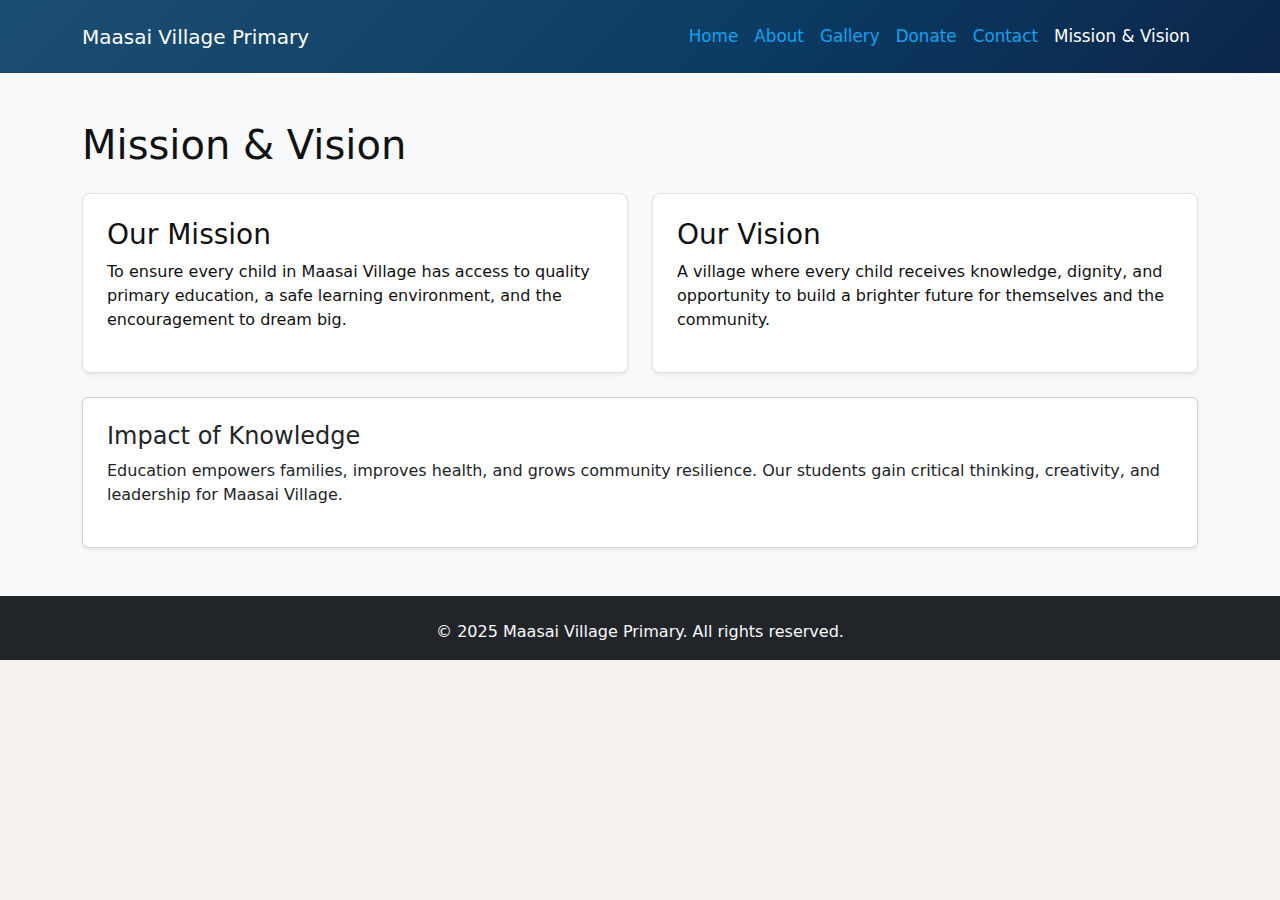
<file: mission.html>
<!DOCTYPE html>
<html lang="en">
<head>
  <meta charset="utf-8" />
  <meta name="viewport" content="width=device-width, initial-scale=1" />
  <title>Gallery - Maasai Village Primary</title>
  <link href="https://cdn.jsdelivr.net/npm/bootstrap@5.3.0/dist/css/bootstrap.min.css" rel="stylesheet">
  <link href="https://cdnjs.cloudflare.com/ajax/libs/font-awesome/6.5.0/css/all.min.css" rel="stylesheet">
  <link href="styles.css" rel="stylesheet">
  <style>
    .donate-hero { background: linear-gradient(135deg, #2b6cb0, #1e3a8a); color:#fff; padding: 2rem 0; }
  </style>
</head>
<body>
  <nav class="navbar navbar-expand-lg navbar-dark navbar-custom py-3">
    <div class="container">
      <a class="navbar-brand" href="index.html">Maasai Village Primary</a>
      <button class="navbar-toggler" type="button" data-bs-toggle="collapse" data-bs-target="#navDonate" aria-controls="navDonate" aria-expanded="false" aria-label="Toggle navigation">
        <span class="navbar-toggler-icon"></span>
      </button>
      <div class="collapse navbar-collapse" id="navDonate">
        <ul class="navbar-nav ms-auto">
         <li class="nav-item"><a class="nav-link" href="index.html">Home</a></li>
          <li class="nav-item"><a class="nav-link" href="about.html">About</a></li>
          <li class="nav-item"><a class="nav-link" href="gallery.html">Gallery</a></li>
          <li class="nav-item"><a class="nav-link" href="donate.html">Donate</a></li>
          <li class="nav-item"><a class="nav-link" href="contact.html">Contact</a></li>
          <li class="nav-item"><a class="nav-link active" href="mission.html">Mission & Vision</a></li>
        </ul>
      </div>
    </div>
  </nav>

  <section class="py-5" style="background:#f7f9fb;">
    <div class="container">
      <h1 class="mb-4">Mission & Vision</h1>
      <div class="row g-4">
        <div class="col-md-6">
          <div class="p-4 bg-white border rounded-3 shadow-sm">
            <h3 class="mb-2">Our Mission</h3>
            <p>To ensure every child in Maasai Village has access to quality primary education, a safe learning environment, and the encouragement to dream big.</p>
          </div>
        </div>
        <div class="col-md-6">
          <div class="p-4 bg-white border rounded-3 shadow-sm">
            <h3 class="mb-2">Our Vision</h3>
            <p>A village where every child receives knowledge, dignity, and opportunity to build a brighter future for themselves and the community.</p>
          </div>
        </div>
      </div>
      <div class="mt-4">
        <div class="card p-4 shadow-sm bg-white">
          <h4 class="mb-2">Impact of Knowledge</h4>
          <p>Education empowers families, improves health, and grows community resilience. Our students gain critical thinking, creativity, and leadership for Maasai Village.</p>
        </div>
      </div>
    </div>
  </section>

  <footer class="pt-4 pb-3 bg-dark text-light text-center">
    <div class="container">© 2025 Maasai Village Primary. All rights reserved.</div>
  </footer>

  <script src="https://cdn.jsdelivr.net/npm/bootstrap@5.3.0/dist/js/bootstrap.bundle.min.js"></script>
  <script src="scripts.js"></script>
</body>
</html>
</file>
<file: styles.css>
:root {
  --bg: #f6f3ee;       /* milky background */
  --brand: #1f3a93;
  --bg-dark: #0b2547;
}
html, body { height: 100%; }
body { font-family: system-ui, -apple-system, "Segoe UI", Roboto, Arial; background: var(--bg); color:#111; }

/* Shared header/footer styling */
.navbar-custom { background: linear-gradient(135deg, #1b4f72 0%, #0b3a63 60%, #0b2547 100%); }
.nav-link { color: #0ba5f2; font-size: 1.05rem; }

/* HERO FULL-HEIGHT FIX */
.hero {
  height: 80vh;              /* full hero height */
  min-height: 80vh;
  position: relative;
  overflow: hidden;
}

/* Make carousel fill hero */
.hero .carousel,
.hero .carousel-inner,
.hero .carousel-item {
  height: 100%;
}

/* Make images cover entire section */
.hero .carousel-item {
  background-size: cover !important;
  background-position: center !important;
  background-repeat: no-repeat !important;
}

/* Overlay */
.hero .overlay {
  background: rgba(0,0,0,0.25);
  height: 100%;
  width: 100%;
}


/* Project cards hover */
.project-card { transition: transform .25s ease, box-shadow .25s ease; }
.project-card:hover { transform: translateY(-6px); box-shadow: 0 14px 28px rgba(0,0,0,.15); }

/* Donor logos spacing in footer */
.donors-logos img { height: 40px; }

/* Responsive tweaks */
@media (max-width: 991px) {
  .nav-link { font-size: 1.0rem; padding: .75rem 1rem; }
}
</file>
